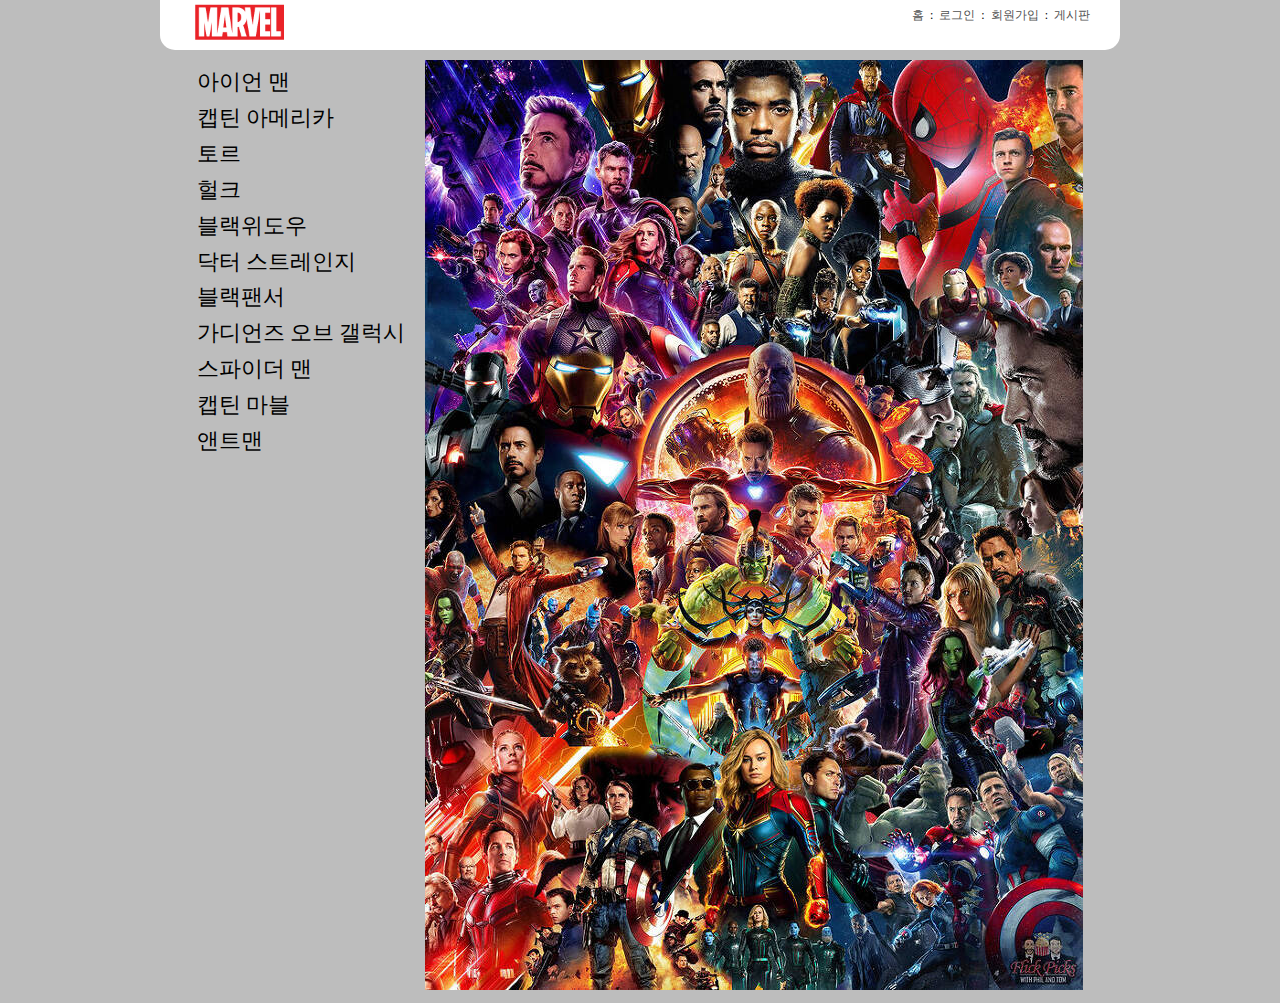
<file: index.html>
<!DOCTYPE html>
<html lang="ko">
<head>
    <meta charset="UTF-8">
    <meta http-equiv="X-UA-Compatible" content="IE=edge">
    <meta name="viewport" content="width=device-width, initial-scale=1.0">
    <title>마블 영화 소개</title>
    <link rel="stylesheet" href="css/header.css" type="text/css">
    <link rel="stylesheet" href="css/home.css" type="text/css">
    <script src="js/index.js"></script>
</head>
<body>
    <div id="wrapper">
        <!-- 헤더 영역 시작-->
        <header>
            <h1 class="logo">
                <a href="index.html"><img src="images/Logo.png" alt="logo"></a>
            </h1>
            <ul class="infoLink">
                <li><a href="index.html">홈</a></li>
                <li><p>:</p></li>
                <li><a href="login.jsp">로그인</a></li>
                <li><p>:</p></li>
                <li><a href="join.html">회원가입</a></li>
                <li><p>:</p></li>
                <li><a href="#">게시판</a></li>
            </ul>
        </header>
        <!-- 헤더 영역 종료-->
        <div class="main">
            <div class="menu">
                <ul>
                    <li><a href="IronMan.html">아이언 맨</a></li>
                    <li><a href="#">캡틴 아메리카</a></li>
                    <li><a href="#">토르</a></li>
                    <li><a href="#">헐크</a></li>
                    <li><a href="#">블랙위도우</a></li>
                    <li><a href="#">닥터 스트레인지</a></li>
                    <li><a href="#">블랙팬서</a></li>
                    <li><a href="#">가디언즈 오브 갤럭시</a></li>
                    <li><a href="#">스파이더 맨</a></li>
                    <li><a href="#">캡틴 마블</a></li>
                    <li><a href="#">앤트맨</a></li>
                </ul>
            </div>
            <div class="mainImage">
                <img  src="images/1.jpg" />
            </div>
        </div>
    </div>
</body>
</html>
</file>
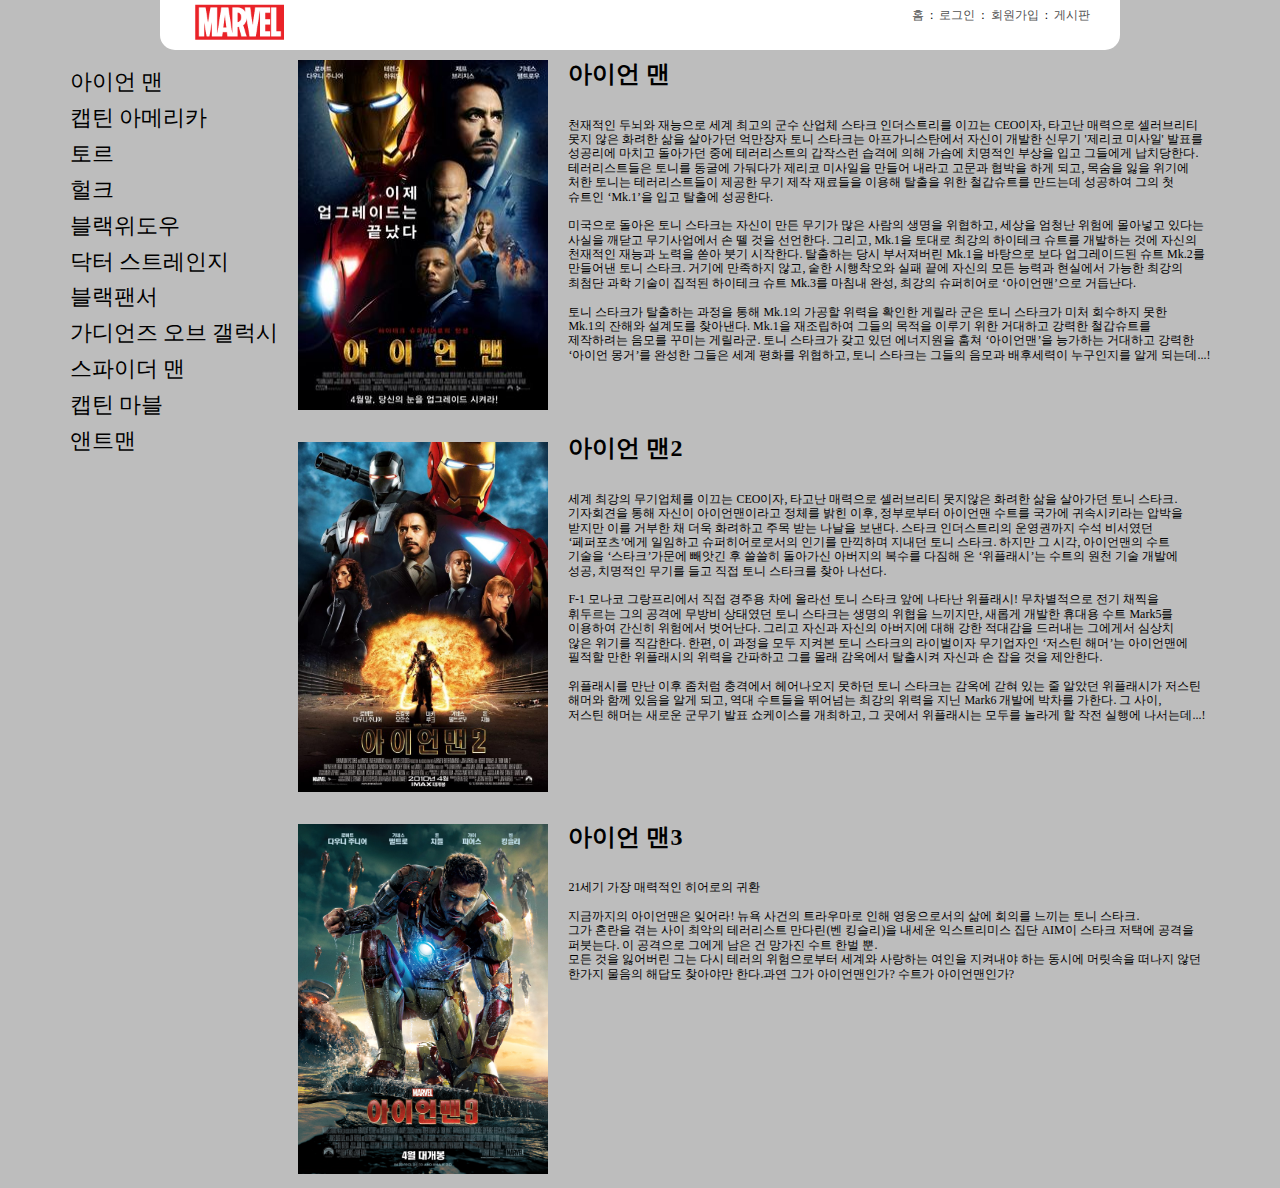
<file: IronMan.html>
<!DOCTYPE html>
<html lang="ko">
<head>
    <meta charset="UTF-8">
    <meta http-equiv="X-UA-Compatible" content="IE=edge">
    <meta name="viewport" content="width=device-width, initial-scale=1.0">
    <title>아이언 맨</title>
    <link rel="stylesheet" href="css/header.css" type="text/css">
    <link rel="stylesheet" href="css/ironman.css" type="text/css">
</head>
<body>
    <div id="wrapper">
        <!-- 헤더 영역 시작-->
        <header>
            <h1 class="logo">
                <a href="index.html"><img src="images/Logo.png" alt="logo"></a>
            </h1>
            <ul class="infoLink">
                <li><a href="index.html">홈</a></li>
                <li><p>:</p></li>
                <li><a href="login.jsp">로그인</a></li>
                <li><p>:</p></li>
                <li><a href="join.html">회원가입</a></li>
                <li><p>:</p></li>
                <li><a href="#">게시판</a></li>
            </ul>
        </header>
        <!-- 헤더 영역 종료-->
        <div class="main">
            <div class="menu">
                <ul>
                    <li><a href="IronMan.html">아이언 맨</a></li>
                    <li><a href="#">캡틴 아메리카</a></li>
                    <li><a href="#">토르</a></li>
                    <li><a href="#">헐크</a></li>
                    <li><a href="#">블랙위도우</a></li>
                    <li><a href="#">닥터 스트레인지</a></li>
                    <li><a href="#">블랙팬서</a></li>
                    <li><a href="#">가디언즈 오브 갤럭시</a></li>
                    <li><a href="#">스파이더 맨</a></li>
                    <li><a href="#">캡틴 마블</a></li>
                    <li><a href="#">앤트맨</a></li>
                </ul>
            </div>
            <div class="mainImage">
                <img src="imagesM/ironman1.jfif"/>
                <br>
                <br>
                <br>
                <img src="imagesM/ironman2.jfif"/>
                <br>
                <br>
                <br>
                <img src="imagesM/ironman3.png"/>
            </div>
            <div class="text">
                <h1>아이언 맨</h1>
                <br><br>
                <p>
                    천재적인 두뇌와 재능으로 세계 최고의 군수 산업체 스타크 인더스트리를 이끄는 CEO이자, 타고난 매력으로 셀러브리티 <br>
                    못지 않은 화려한 삶을 살아가던 억만장자 토니 스타크는 아프가니스탄에서 자신이 개발한 신무기 '제리코 미사일' 발표를 <br>
                    성공리에 마치고 돌아가던 중에 테러리스트의 갑작스런 습격에 의해 가슴에 치명적인 부상을 입고 그들에게 납치당한다.<br>
                    테러리스트들은 토니를 동굴에 가둬다가 제리코 미사일을 만들어 내라고 고문과 협박을 하게 되고, 목숨을 잃을 위기에 <br>
                    처한 토니는 테러리스트들이 제공한 무기 제작 재료들을 이용해 탈출을 위한 철갑슈트를 만드는데 성공하여 그의 첫 <br>
                    슈트인 ‘Mk.1’을 입고 탈출에 성공한다.
                </p>
                <br>
                <p>
                    미국으로 돌아온 토니 스타크는 자신이 만든 무기가 많은 사람의 생명을 위협하고, 세상을 엄청난 위험에 몰아넣고 있다는<br> 
                    사실을 깨닫고 무기사업에서 손 뗄 것을 선언한다. 그리고, Mk.1을 토대로 최강의 하이테크 슈트를 개발하는 것에 자신의<br> 
                    천재적인 재능과 노력을 쏟아 붓기 시작한다. 탈출하는 당시 부서져버린 Mk.1을 바탕으로 보다 업그레이드된 슈트 Mk.2를<br> 
                    만들어낸 토니 스타크. 거기에 만족하지 않고, 숱한 시행착오와 실패 끝에 자신의 모든 능력과 현실에서 가능한 최강의<br> 
                    최첨단 과학 기술이 집적된 하이테크 슈트 Mk.3를 마침내 완성, 최강의 슈퍼히어로 ‘아이언맨’으로 거듭난다.
                </p>
                <br> 
                <p>
                    토니 스타크가 탈출하는 과정을 통해 Mk.1의 가공할 위력을 확인한 게릴라 군은 토니 스타크가 미처 회수하지 못한<br> 
                    Mk.1의 잔해와 설계도를 찾아낸다. Mk.1을 재조립하여 그들의 목적을 이루기 위한 거대하고 강력한 철갑슈트를<br> 
                    제작하려는 음모를 꾸미는 게릴라군. 토니 스타크가 갖고 있던 에너지원을 훔쳐 ‘아이언맨’을 능가하는 거대하고 강력한<br> 
                    ‘아이언 몽거’를 완성한 그들은 세계 평화를 위협하고, 토니 스타크는 그들의 음모과 배후세력이 누구인지를 알게 되는데...!
                </p>
                <br><br><br><br><br>
                <h1>아이언 맨2</h1>
                <br><br>
                <p>
                    세계 최강의 무기업체를 이끄는 CEO이자, 타고난 매력으로 셀러브리티 못지않은 화려한 삶을 살아가던 토니 스타크.<br>
                    기자회견을 통해 자신이 아이언맨이라고 정체를 밝힌 이후, 정부로부터 아이언맨 수트를 국가에 귀속시키라는 압박을<br> 
                    받지만 이를 거부한 채 더욱 화려하고 주목 받는 나날을 보낸다. 스타크 인더스트리의 운영권까지 수석 비서였던<br> 
                    ‘페퍼포츠’에게 일임하고 슈퍼히어로로서의 인기를 만끽하며 지내던 토니 스타크. 하지만 그 시각, 아이언맨의 수트 <br>
                    기술을 ‘스타크’가문에 빼앗긴 후 쓸쓸히 돌아가신 아버지의 복수를 다짐해 온 ‘위플래시’는 수트의 원천 기술 개발에<br>
                    성공, 치명적인 무기를 들고 직접 토니 스타크를 찾아 나선다.
                </p>
                <br>
                <p>
                    F-1 모나코 그랑프리에서 직접 경주용 차에 올라선 토니 스타크 앞에 나타난 위플래시! 무차별적으로 전기 채찍을 <br>
                    휘두르는 그의 공격에 무방비 상태였던 토니 스타크는 생명의 위협을 느끼지만, 새롭게 개발한 휴대용 수트 Mark5를 <br>
                    이용하여 간신히 위험에서 벗어난다. 그리고 자신과 자신의 아버지에 대해 강한 적대감을 드러내는 그에게서 심상치 <br>
                    않은 위기를 직감한다. 한편, 이 과정을 모두 지켜본 토니 스타크의 라이벌이자 무기업자인 ‘저스틴 해머’는 아이언맨에 <br>
                    필적할 만한 위플래시의 위력을 간파하고 그를 몰래 감옥에서 탈출시켜 자신과 손 잡을 것을 제안한다.
                </p>
                <br> 
                <p>
                    위플래시를 만난 이후 좀처럼 충격에서 헤어나오지 못하던 토니 스타크는 감옥에 갇혀 있는 줄 알았던 위플래시가 저스틴 <br>
                    해머와 함께 있음을 알게 되고, 역대 수트들을 뛰어넘는 최강의 위력을 지닌 Mark6 개발에 박차를 가한다. 그 사이, <br>
                    저스틴 해머는 새로운 군무기 발표 쇼케이스를 개최하고, 그 곳에서 위플래시는 모두를 놀라게 할 작전 실행에 나서는데...!
                </p>
                <br><br><br><br><br><br><br>
                <h1>아이언 맨3</h1>
                <br><br>
                <p>
                    21세기 가장 매력적인 히어로의 귀환
                </p>
                <br>
                <p>
                    지금까지의 아이언맨은 잊어라! 뉴욕 사건의 트라우마로 인해 영웅으로서의 삶에 회의를 느끼는 토니 스타크. <br>
                    그가 혼란을 겪는 사이 최악의 테러리스트 만다린(벤 킹슬리)을 내세운 익스트리미스 집단 AIM이 스타크 저택에 공격을<br>
                    퍼붓는다. 이 공격으로 그에게 남은 건 망가진 수트 한벌 뿐. <br>
                    모든 것을 잃어버린 그는 다시 테러의 위험으로부터 세계와 사랑하는 여인을 지켜내야 하는 동시에 머릿속을 떠나지 않던 <br>
                    한가지 물음의 해답도 찾아야만 한다.과연 그가 아이언맨인가? 수트가 아이언맨인가?
                </p>
                <br> 
            </div>
        </div>
    </div>
</body>
</html>
</file>
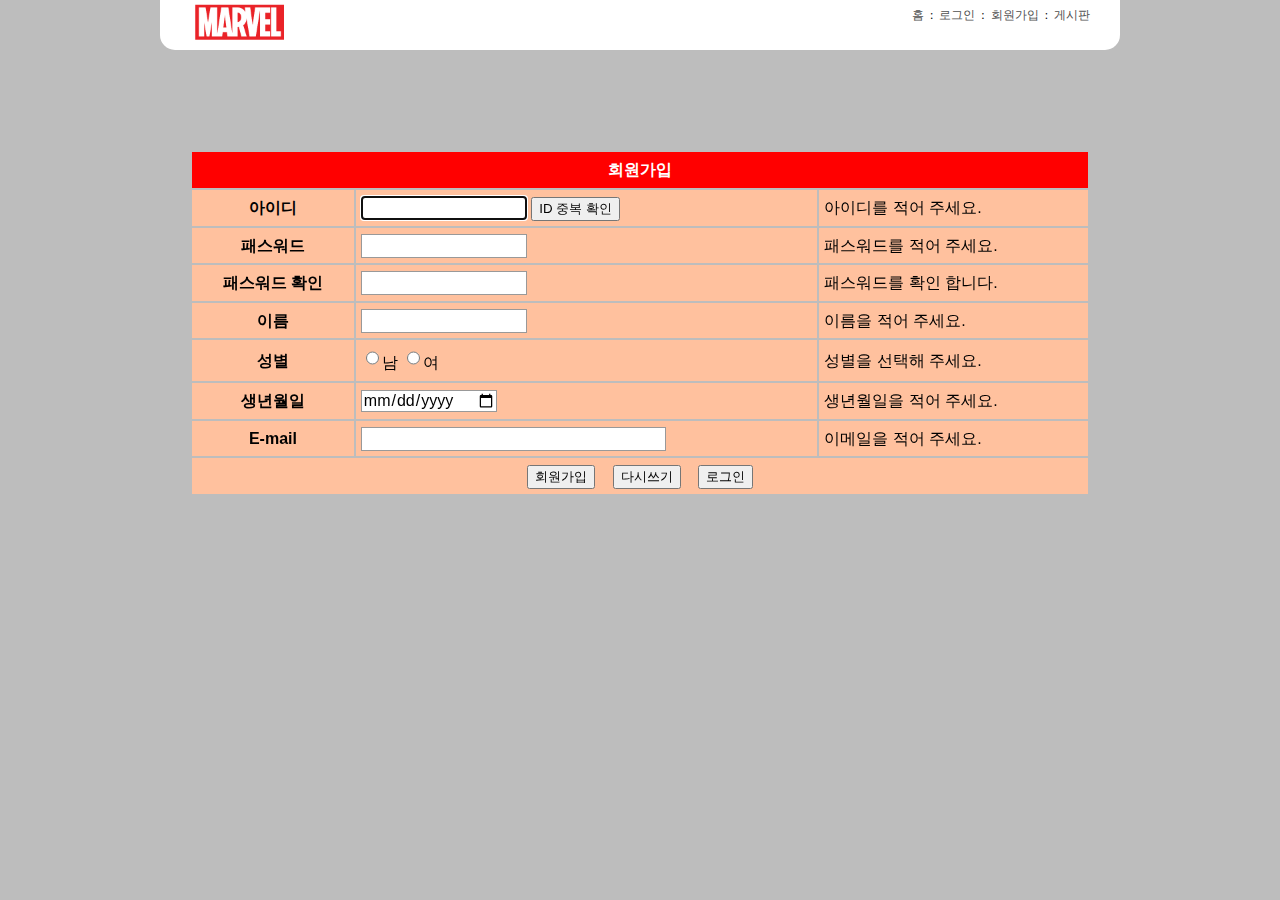
<file: join.html>
<!DOCTYPE html>
<html lang="ko">
<head>
    <meta charset="UTF-8">
    <meta http-equiv="X-UA-Compatible" content="IE=edge">
    <meta name="viewport" content="width=device-width, initial-scale=1.0">
    <link href="css/header.css" rel="stylesheet"  type="text/css">
    <link href="css/Style.css" rel="stylesheet" type="text/css">
	<script src="js/script.js" type="text/javascript"></script>
    <style>
        table{
            position: relative;
            top: 100px;
            margin: auto;
            width: 900px;
        }
        th,
        td{
            padding: 5px;
            background-color: #FFC19E;
        }

    </style>    
    <title>회원가입</title>
</head>
<body onload="regFrm.id.focus()">
	<!-- 헤더 영역 시작-->
    <header>
        <h1 class="logo">
            <a href="index.html"><img src="images/Logo.png" alt="logo"></a>
        </h1>
        <ul class="infoLink">
            <li><a href="index.html">홈</a></li>
            <li><p>:</p></li>
            <li><a href="login.jsp">로그인</a></li>
            <li><p>:</p></li>
            <li><a href="join.html">회원가입</a></li>
            <li><p>:</p></li>
            <li><a href="#">게시판</a></li>
        </ul>
    </header>
    <!-- 헤더 영역 종료-->
    <form name="regFrm" method="post" action="memberProc.jsp">
        <table>
            <tr><th colspan="3" style="background-color: red; color: white;">회원가입</th></tr>
            <tr>
                <th>아이디</th>
                <td>
                    <input name="id" size="15"/>
                    <button type="button" onclick="idCheck(this.form.id.value)">ID 중복 확인</button>
                </td>
                <td>아이디를 적어 주세요.</td>
            </tr>
            <tr>
                <th>패스워드</th>
                <td><input name="pwd" type="password" size="15"/></td>
                <td>패스워드를 적어 주세요.</td>
            </tr>
            <tr>
                <th>패스워드 확인</th>
                <td><input name="repwd" type="password" size="15"/></td>
                <td>패스워드를 확인 합니다.</td>
            </tr>
            <tr>
                <th>이름</th>
                <td><input name="name" size="15"/></td>
                <td>이름을 적어 주세요.</td>
            </tr>
            <tr>
                <th>성별</th>
                <td>
                    <input name="gender" type="radio" value="1">남
                    <input name="gender" type="radio" value="2">여
                </td>
                <td>성별을 선택해 주세요.</td>
            </tr>
            <tr>
                <th>생년월일</th>
                <td><input name="birthday" type="date"/></td>
                <td>생년월일을 적어 주세요.</td>
            </tr>
            <tr>
                <th>E-mail</th>
                <td><input name="email" type="email" size="30"/></td>
                <td>이메일을 적어 주세요.</td>
            </tr>
            <tr>
                <td colspan="3" style="text-align: center;">
                    <button type="button" onclick="inputCheck()">회원가입</button>&nbsp;&nbsp;&nbsp;
                    <button type="reset">다시쓰기</button>&nbsp;&nbsp;&nbsp;
                    <button type="button" onclick="location.href='login.jsp'">로그인</button>
                </td>
            </tr>
        </table>
    </form>
</body>

<script>
    function idCheck(id){
        var frm = document.regFrm;
        if(id == ""){
            alert('아이디를 입력해 주세요.');
            frm.id.focus();
            return;
        }
        
        var url = "idCheck.jsp?id=" + id;
        window.open(url,"IDCheck","width=300,height=150");
    }
</script>
</html>
</file>
<file: css/header.css>
@charset "utf-8";
/* 초기화 */
html, body, div, header, nav, section, aside, article, footer, figure, figcaption, 
fieldset, legend, ul, ol, li, dl, dt, dd, h1, h2, h3, h4, p {
    margin: 0;
    padding: 0;
}
ul {
    list-style: none;
}
fieldset {
    border: 0;
}
/* 숨김 콘텐츠 */
.hidden, legend, caption {
    position: absolute;
    left: -9999em;
}
/* 기본 스타일 */
body {
    color: #000;
    background-color: #BDBDBD;
    font-size: 12px;
    line-height: 1.2;
}
#wrapper {
    background-color: #BDBDBD;
    background-repeat: no-repeat;
    background-position: center top;
}
/* 헤더 영역 */
header {
    width: 960px;
    margin: 0 auto;
    box-sizing: border-box;
    position: relative;
    height: 50px;
    background-color: #fff;
    padding: 0 30px;
    border-radius: 0 0 15px 15px;
}
.logo {
    position: absolute;
    left: 30px;
}
.logo a img {
    width: 100px;
}
.infoLink {
    text-align: right;
}
.infoLink li {
    display: inline-block;
    padding: 8px 0 7px 3px;
}
.infoLink li:first-child a::before {
    content: "";
}
.infoLink a:link {
    color: #4f4f4f;
    text-decoration: none;
}
.infoLink a:visited {
    color: #8e8e91;
    text-decoration: none;
}
.infoLink a:hover, a:focus {
    color: #f00;
    text-decoration: none;
}
/* 헤더 영역 끝*/
</file>
<file: css/home.css>
.main{
    display: flex;
    justify-content: center;
}
.menu{
    margin: 0 50 0 auto;
    padding: 10px;
}
.menu ul li{
    padding-top: 10px;
}
.menu ul li a {
    text-decoration: none;
    color: black;
    font-size: 1.8em;
}
.menu a:hover{
    color: red;
}
.mainImage{
    padding: 10px;
}
</file>
<file: css/ironman.css>
.main{
    display: flex;
    justify-content: center;
}
.menu{
    margin: 0 50 0 auto;
    padding: 10px;
}
.menu ul li{
    padding-top: 10px;
}
.menu ul li a {
    text-decoration: none;
    color: black;
    font-size: 1.8em;
}
.menu a:hover{
    color: red;
}
.mainImage{
    padding: 10px;
}
.mainImage img{
    width: 250px;
    height: 350px;
}
.text{
    padding: 10px;
}
</file>
<file: css/Style.css>
td,
select,
div,
form {
    font-size: 12pt;
    color: black;
    line-height: 160%;
    font-family: 굴림, Verdana, Tahoma, sans-serif;
}

input,
textarea {
    border: 1px solid #999999;
    font-size: 12pt;
    color: black;
    font-family: 굴림, Verdana, Tahoma, sans-serif;
    background-color: white;
}

input {
    height: 20px;
}
</file>
